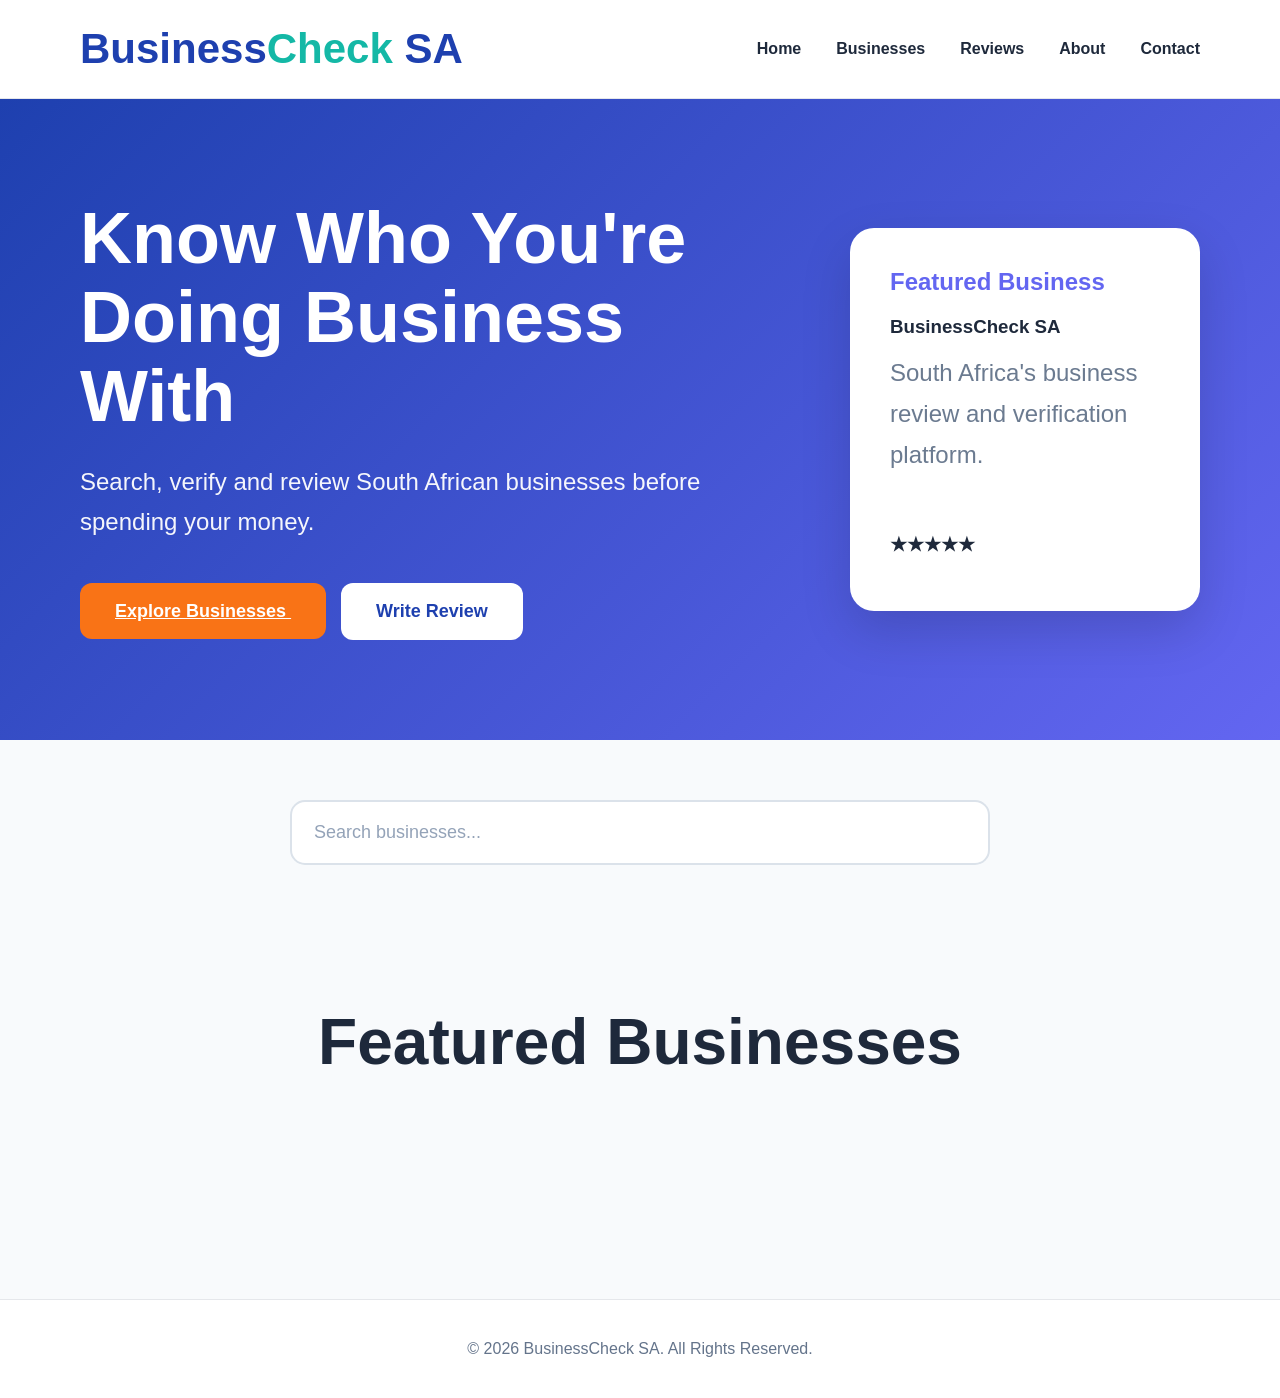
<file: index.html>
<!DOCTYPE html>
<html lang="en">

<head>
    <meta charset="UTF-8">
    <meta name="viewport" content="width=device-width, initial-scale=1.0">
    <title>BusinessCheck SA</title>

    <link rel="stylesheet" href="css/styles.css">
</head>

<body>

<header>

    <div class="logo">
        Business<span>Check</span> SA
    </div>

    <nav>
        <a href="index.html">Home</a>
        <a href="businesses.html">Businesses</a>
        <a href="#">Reviews</a>
        <a href="#">About</a>
        <a href="#">Contact</a>
    </nav>

</header>

<section class="hero">

    <div class="hero-text">

        <h1>
            Know Who You're Doing Business With
        </h1>

        <p>
            Search, verify and review South African businesses before spending your money.
        </p>

        <div class="hero-buttons">

           <a href="businesses.html"
   class="btn btn-primary">
    Explore Businesses
</a>

            <button class="btn btn-secondary">
                Write Review
            </button>

        </div>

    </div>

    <div class="feature-card">

        <h2>Featured Business</h2>

        <h3>BusinessCheck SA</h3>

        <p>
            South Africa's business review and verification platform.
        </p>

        <br>

        <h3>★★★★★</h3>

    </div>

</section>

<section class="search-section">

    <div class="search-container">

        <input
            type="text"
            id="searchInput"
            placeholder="Search businesses..."
            onkeyup="searchBusinesses()">

        <div id="searchResults"></div>

    </div>

</section>

<section class="businesses">

    <h2 class="section-title">
        Featured Businesses
    </h2>

    <!-- Homepage will show 5 businesses here -->
    <div id="featuredBusinesses"></div>

</section>

<footer>
    © 2026 BusinessCheck SA. All Rights Reserved.
</footer>

<script src="js/app.js"></script>

</body>
</html>
</file>
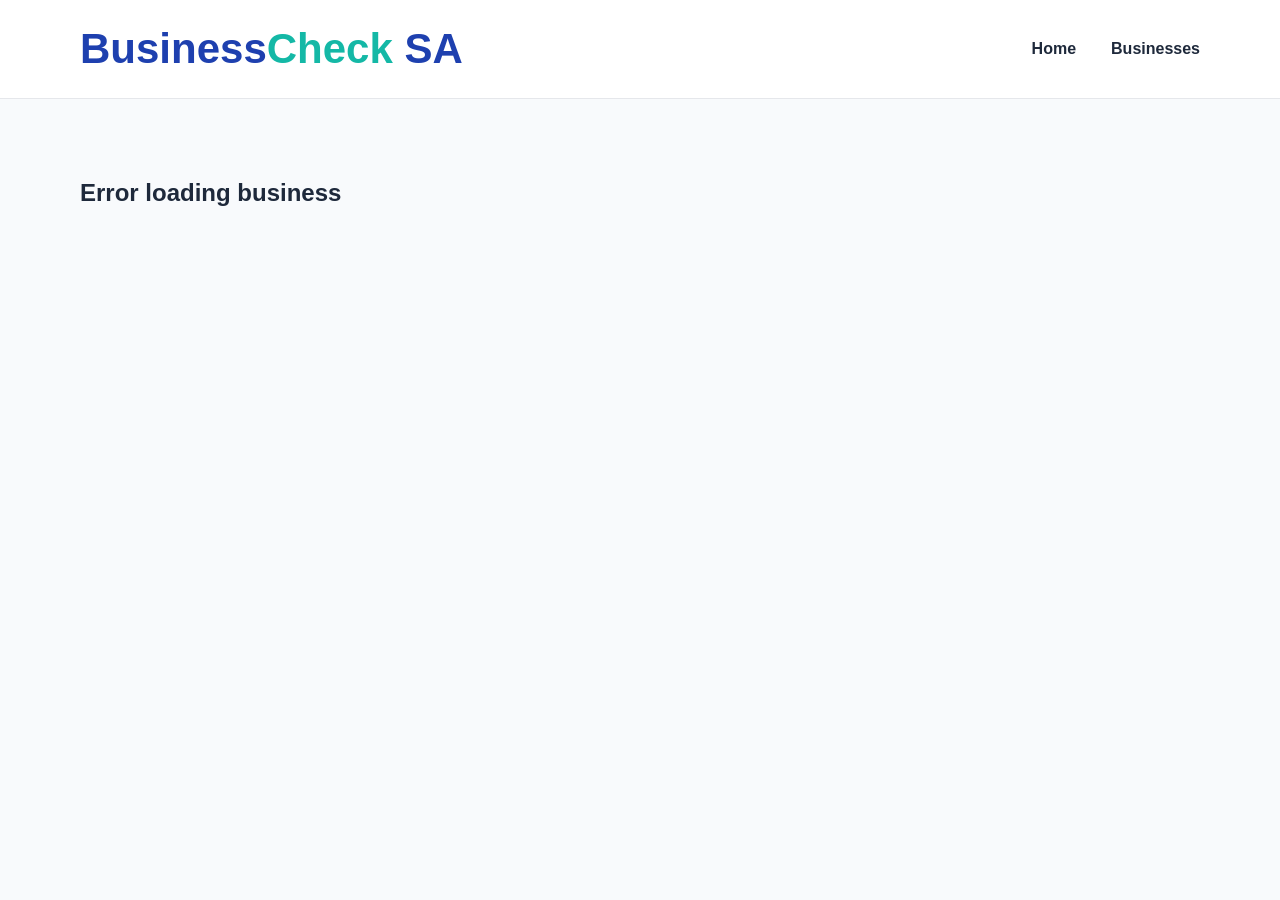
<file: business.html>
<!DOCTYPE html>
<html lang="en">
<head>

<meta charset="UTF-8">
<meta name="viewport" content="width=device-width, initial-scale=1.0">

<title>Business Details</title>

<link rel="stylesheet" href="css/styles.css">

</head>

<body>

<header>

    <div class="logo">
        Business<span>Check</span> SA
    </div>

    <nav>
        <a href="index.html">Home</a>
        <a href="businesses.html">Businesses</a>
    </nav>

</header>

<section class="businesses">

    <div id="businessContainer">

        Loading business...

    </div>

</section>

<script src="js/business.js"></script>

</body>
</html>
</file>
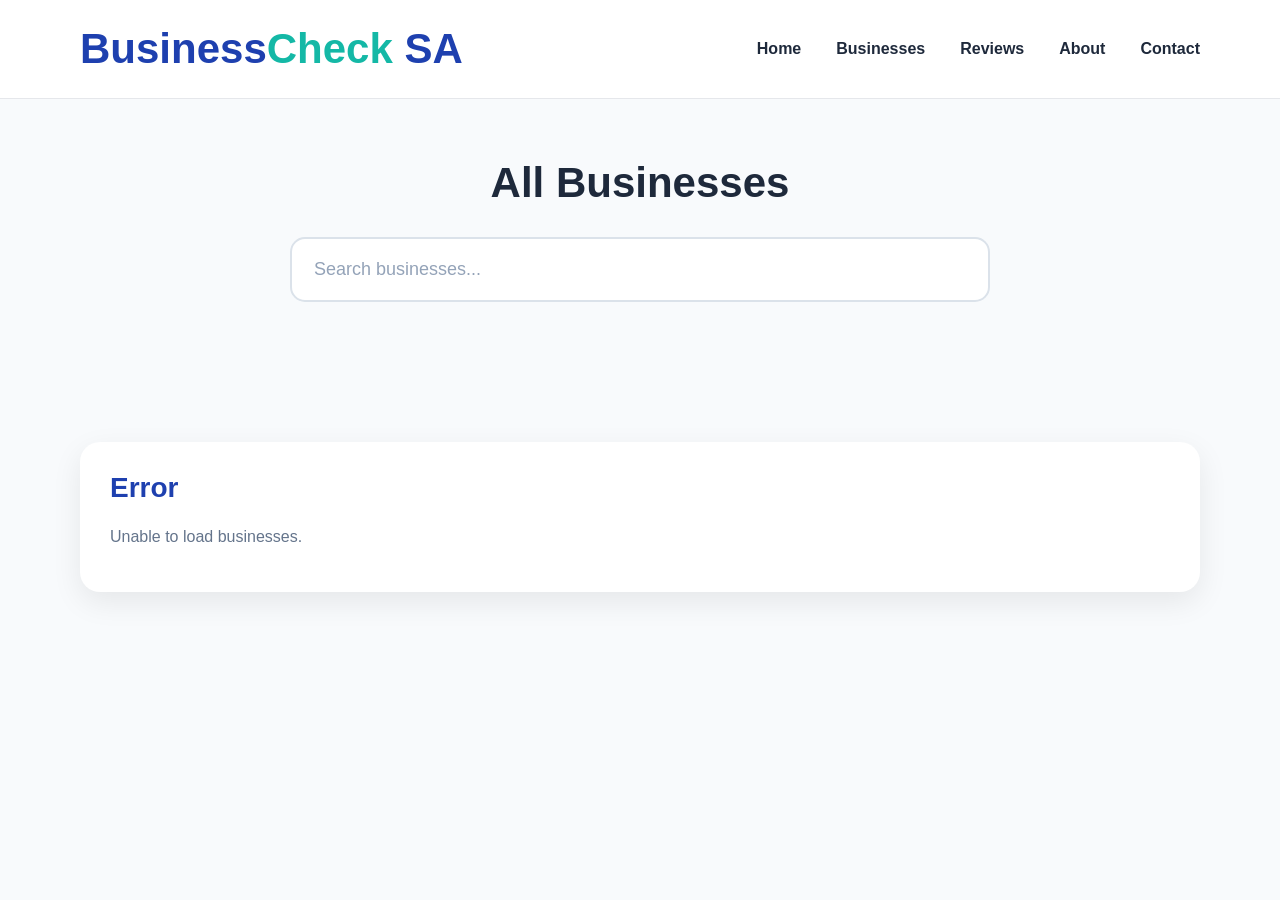
<file: businesses.html>
<!DOCTYPE html>
<html lang="en">
<head>
<meta charset="UTF-8">
<meta name="viewport" content="width=device-width, initial-scale=1.0">

<title>Businesses - BusinessCheck SA</title>

<link rel="stylesheet" href="css/styles.css">

</head>
<body>

<header>
    <div class="logo">
        Business<span>Check</span> SA
    </div>

    <nav>
        <a href="index.html">Home</a>
        <a href="businesses.html">Businesses</a>
        <a href="#">Reviews</a>
        <a href="#">About</a>
        <a href="#">Contact</a>
    </nav>
</header>

<section class="search-section">

    <div class="search-container">

        <h1>All Businesses</h1>

        <input
            type="text"
            id="searchInput"
            placeholder="Search businesses..."
            onkeyup="searchBusinesses()">

        <div id="searchResults"></div>

    </div>

</section>

<section class="businesses">

    <div id="results"></div>

    <div id="pagination"></div>

</section>

<script src="js/businesses.js"></script>

</body>
</html>
</file>
<file: css/styles.css>
*{
    margin:0;
    padding:0;
    box-sizing:border-box;
    font-family:'Segoe UI',sans-serif;
}

body{
    background:#f8fafc;
    color:#1e293b;
}

/* HEADER */

header{
    background:white;
    display:flex;
    justify-content:space-between;
    align-items:center;
    padding:25px 80px;
    border-bottom:1px solid #e5e7eb;
    position:sticky;
    top:0;
    z-index:1000;
}

.logo{
    font-size:42px;
    font-weight:800;
    color:#1E40AF;
}

.logo span{
    color:#14B8A6;
}

nav{
    display:flex;
    gap:35px;
}

nav a{
    text-decoration:none;
    color:#1e293b;
    font-weight:600;
    transition:.3s;
}

nav a:hover{
    color:#6366F1;
}

/* HERO */

.hero{
    background:linear-gradient(
        135deg,
        #1E40AF 0%,
        #6366F1 100%
    );

    color:white;

    display:flex;
    justify-content:space-between;
    align-items:center;

    gap:70px;

    padding:100px 80px;
}

.hero-text{
    max-width:700px;
}

.hero h1{
    font-size:72px;
    line-height:1.1;
    margin-bottom:25px;
}

.hero p{
    font-size:24px;
    line-height:1.7;
    opacity:.95;
    margin-bottom:40px;
}

/* BUTTONS */

.btn{
    padding:18px 35px;
    border:none;
    border-radius:12px;
    cursor:pointer;
    font-size:18px;
    font-weight:700;
    transition:.3s;
}

.btn:hover{
    transform:translateY(-2px);
}

.btn-primary{
    background:#F97316;
    color:white;
}

.btn-secondary{
    background:white;
    color:#1E40AF;
    margin-left:15px;
}

/* FEATURE CARD */

.feature-card{
    background:white;
    color:#1e293b;

    width:420px;

    border-radius:24px;

    padding:40px;

    box-shadow:
    0 20px 50px rgba(0,0,0,.15);
}

.feature-card h2{
    color:#6366F1;
    margin-bottom:20px;
}

.feature-card h3{
    margin-bottom:15px;
}

.feature-card p{
    color:#64748b;
    line-height:1.7;
}

/* ===========================
   SEARCH
=========================== */

.search-section{
    padding:60px 20px;
    display:flex;
    justify-content:center;
}

.search-container{
    width:100%;
    max-width:700px;
    position:relative;
    text-align:center;
}

.search-container h1{
    font-size:42px;
    font-weight:700;
    color:#1e293b;
    margin-bottom:30px;
}

#searchInput{
    width:100%;
    padding:20px 22px;
    font-size:18px;
    border-radius:15px;
    border:2px solid #dbe2ea;
    background:#ffffff;
    color:#1e293b;
    outline:none;
    box-sizing:border-box;
    transition:.3s;
}

#searchInput:focus{
    border-color:#3b82f6;
    box-shadow:0 0 0 4px rgba(59,130,246,.15);
}

#searchInput::placeholder{
    color:#94a3b8;
}

#searchResults{
    position:absolute;
    top:100%;
    left:0;
    width:100%;
    background:#ffffff;
    border-radius:15px;
    margin-top:10px;
    overflow:hidden;
    display:none;
    z-index:999;
    box-shadow:0 15px 40px rgba(0,0,0,.10);
    text-align:left;
}

.search-item{
    padding:18px 22px;
    cursor:pointer;
    border-bottom:1px solid #eef2f7;
    transition:.2s;
}

.search-item:last-child{
    border-bottom:none;
}

.search-item:hover{
    background:#f8fafc;
}

/* SECTION TITLE */

.section-title{
    text-align:center;
    font-size:64px;
    margin-bottom:60px;
    color:#1e293b;
}

/* BUSINESS LIST */

.businesses{
    padding:80px;
}

#results{
    display:grid;

    grid-template-columns:
    repeat(auto-fit,minmax(320px,1fr));

    gap:30px;
}

.business-card{
    background:white;

    border-radius:20px;

    padding:30px;

    box-shadow:
    0 10px 30px rgba(0,0,0,.08);

    transition:.3s;
}

.business-card:hover{
    transform:translateY(-5px);
}

.business-card h3{
    color:#1E40AF;
    margin-bottom:20px;
    font-size:28px;
}

.business-card p{
    color:#64748b;
    margin-bottom:12px;
    line-height:1.6;
}

.business-card strong{
    color:#1e293b;
}

.business-card a{
    color:#F97316;
    text-decoration:none;
    font-weight:700;
}

.business-card a:hover{
    text-decoration:underline;
}

/* FOOTER */

footer{
    margin-top:80px;

    background:white;

    border-top:1px solid #e5e7eb;

    text-align:center;

    padding:40px;

    color:#64748b;
}

/* MOBILE */

@media(max-width:900px){

    header{
        flex-direction:column;
        gap:20px;
        padding:20px;
    }

    nav{
        flex-wrap:wrap;
        justify-content:center;
    }

    .hero{
        flex-direction:column;
        text-align:center;
        padding:60px 25px;
    }

    .hero h1{
        font-size:48px;
    }

    .feature-card{
        width:100%;
    }

    .search-section{
        padding:30px 20px;
    }

    .businesses{
        padding:20px;
    }

    .section-title{
        font-size:42px;
    }
}

#pagination{
    margin-top:40px;
    text-align:center;
}

#pagination button{
    padding:12px 18px;
    margin:5px;
    border:none;
    border-radius:8px;
    background:#ff7a18;
    color:white;
    cursor:pointer;
    font-weight:600;
}

#pagination button:hover{
    background:#ff9a3d;
}

.featured-section {
    padding: 50px;
    text-align: center;
}

.featured-section h2 {
    color: #1e40af;
    margin-bottom: 30px;
}

.featured-grid {
    display: grid;
    grid-template-columns: repeat(5, 1fr);
    gap: 20px;
}

.featured-card {
    background: white;
    border-radius: 15px;
    padding: 20px;
    box-shadow: 0 5px 15px rgba(0,0,0,0.08);
}

.featured-card h3 {
    color: #1e40af;
    margin-bottom: 10px;
}

.featured-card a {
    color: #f97316;
    font-weight: bold;
    text-decoration: none;
}
#featuredBusinesses {
    display: grid;
    grid-template-columns: repeat(5, 1fr);
    gap: 20px;
    margin-top: 30px;
}
@media (max-width: 1200px) {
    #featuredBusinesses {
        grid-template-columns: repeat(3, 1fr);
    }
}

@media (max-width: 768px) {
    #featuredBusinesses {
        grid-template-columns: repeat(2, 1fr);
    }
}

@media (max-width: 480px) {
    #featuredBusinesses {
        grid-template-columns: 1fr;
    }
}
</file>
